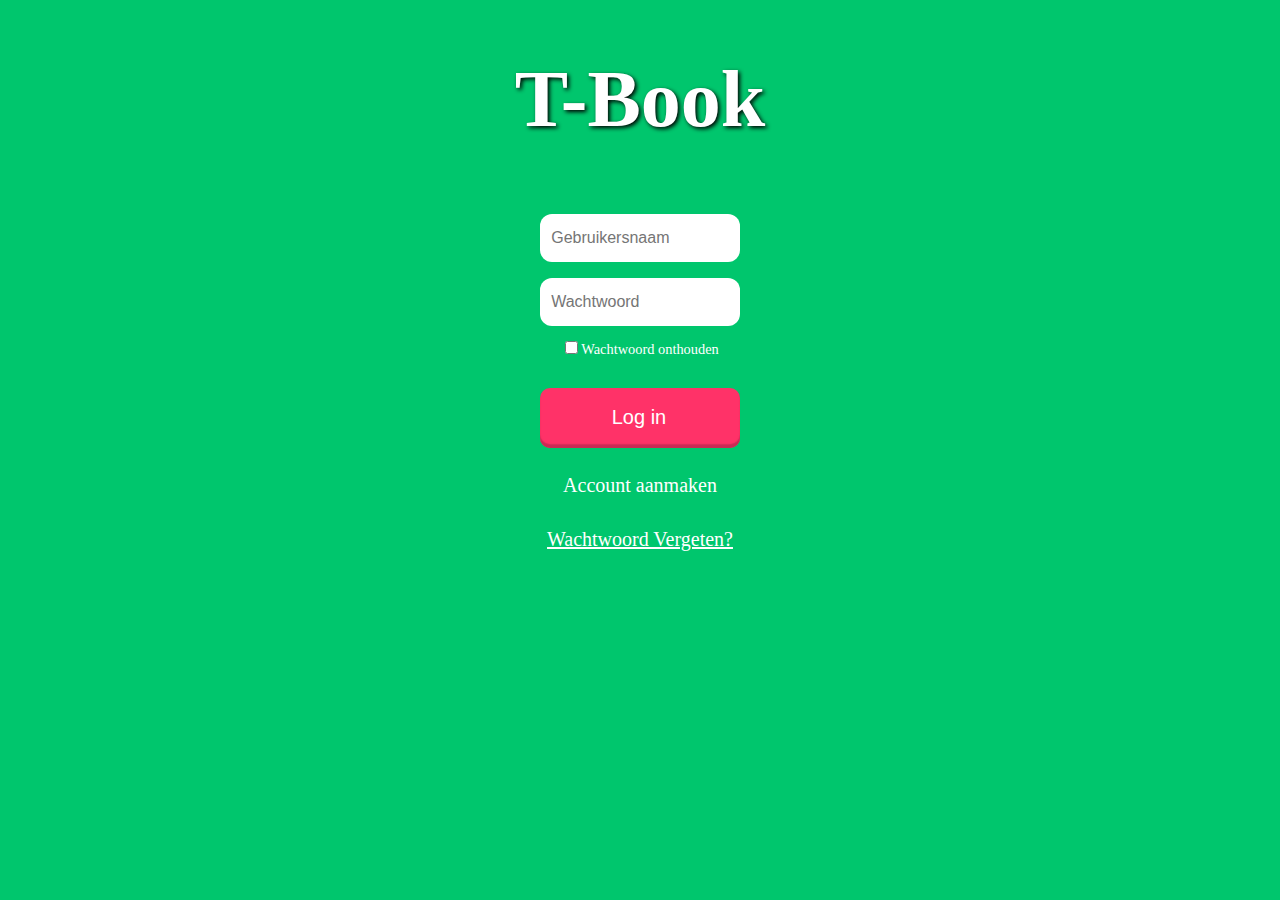
<file: index.html>
<!DOCTYPE html>
<html lang="nl">

<head>
    <meta charset="UTF-8">
    <title>Webverhalen</title>
    <link rel="stylesheet" href="/style/aanmeld.css">
    <meta name="viewport" content="width=device-width, initial-scale=1">
    <!-- Ik heb de sidemenu van weggeefcode gebruikt.-->
</head>

<body>
    <h1 class="login">T-Book</h1>
    <form action="Overzichtpagina.html">
        <input class="gebruikersnaam" type="text" placeholder="Gebruikersnaam" required>
        <input class="wachtwoord" type="password" placeholder="Wachtwoord" required>
        <label class="onthouden">
            <input class="onthoudenButton" type="checkbox"> Wachtwoord onthouden
        </label>
        <input class="aanmaken" type="submit" value="Log in">
    </form>
    <span>
        <p><a href="Aanmeldpagina.html">Account aanmaken</a></p>
        <p><a href="#">Wachtwoord Vergeten?</a></p>
    </span>
</body>

</html>
</file>
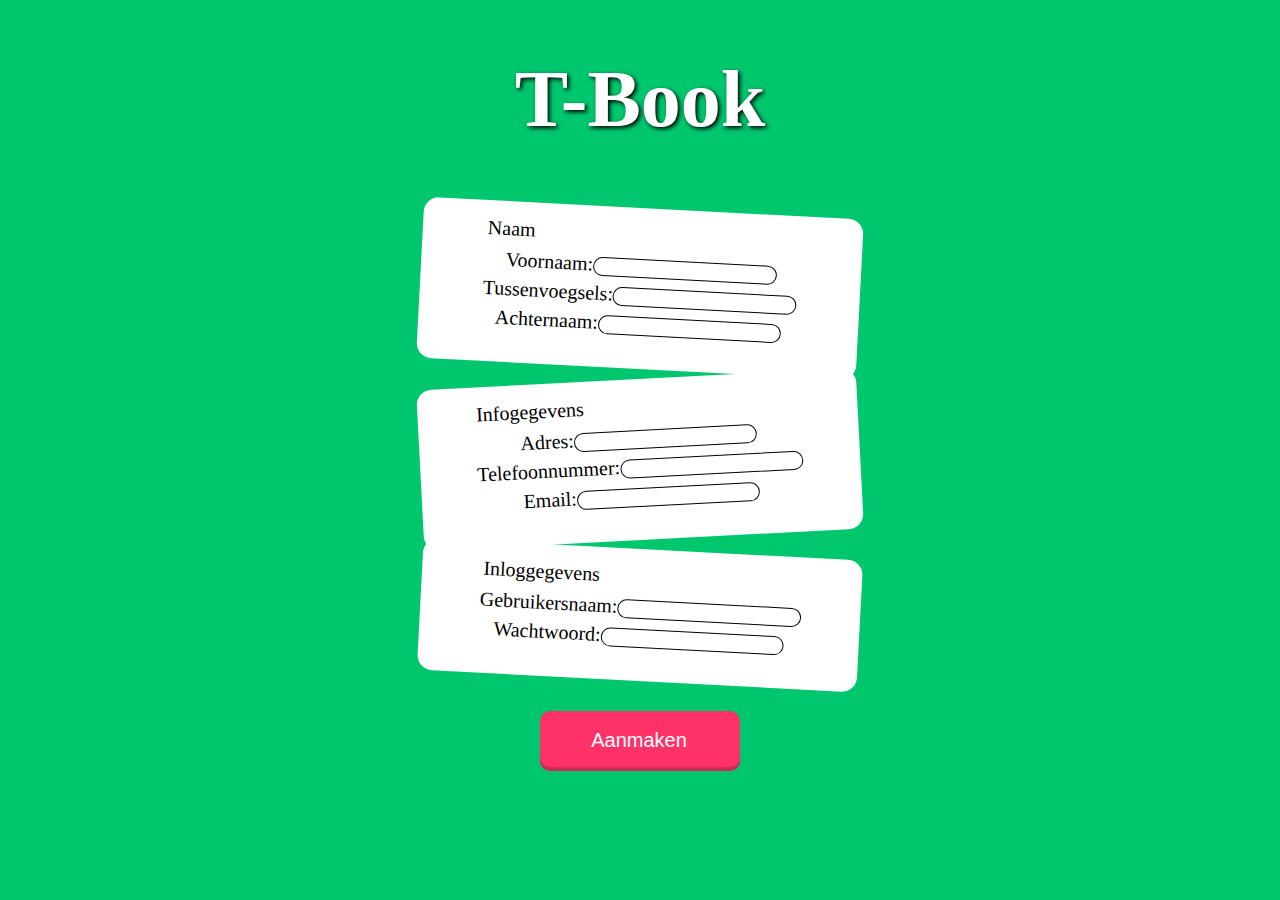
<file: Aanmeldpagina.html>
<!DOCTYPE html>
<html lang="nl">

<head>
    <meta charset="UTF-8">
    <title>Webverhalen</title>
    <link rel="stylesheet" href="/style/aanmeld.css">
    <link media="(min-width: 500px)" rel="stylesheet" href="/style/aanmeld.css">
    <meta name="viewport" content="width=device-width, initial-scale=1">
    <!-- Ik heb de sidemenu van weggeefcode gebruikt.-->
</head>

<body>
    <h1>T-Book</h1>
    <form action="index.html">
        <section>
            <fieldset>
                <legend>Naam</legend>
                <label>Voornaam:
                    <input type="text" required>
                </label>
                <label>Tussenvoegsels:
                    <input type="text" required>
                </label>
                <label> Achternaam:
                    <input type="text" required>
                </label>
            </fieldset>
        </section>
        <section>
            <fieldset>
                <legend>
                    Infogegevens
                </legend>
                <label>Adres:
                    <input type="text" required>
                </label>
                <label>Telefoonnummer:
                    <input type="number" required>
                </label>
                <label>Email:
                    <input type="email" required>
                </label>
            </fieldset>
        </section>
        <section>
            <fieldset>
                <legend>Inloggegevens</legend>
                <label>Gebruikersnaam:
                    <input type="text" required>
                </label>
                <label>Wachtwoord:
                    <input type="password" required>
                </label>
            </fieldset>
        </section>
        <input class="aanmaken" type="submit" value="Aanmaken">
    </form>
</body>

</html>
</file>
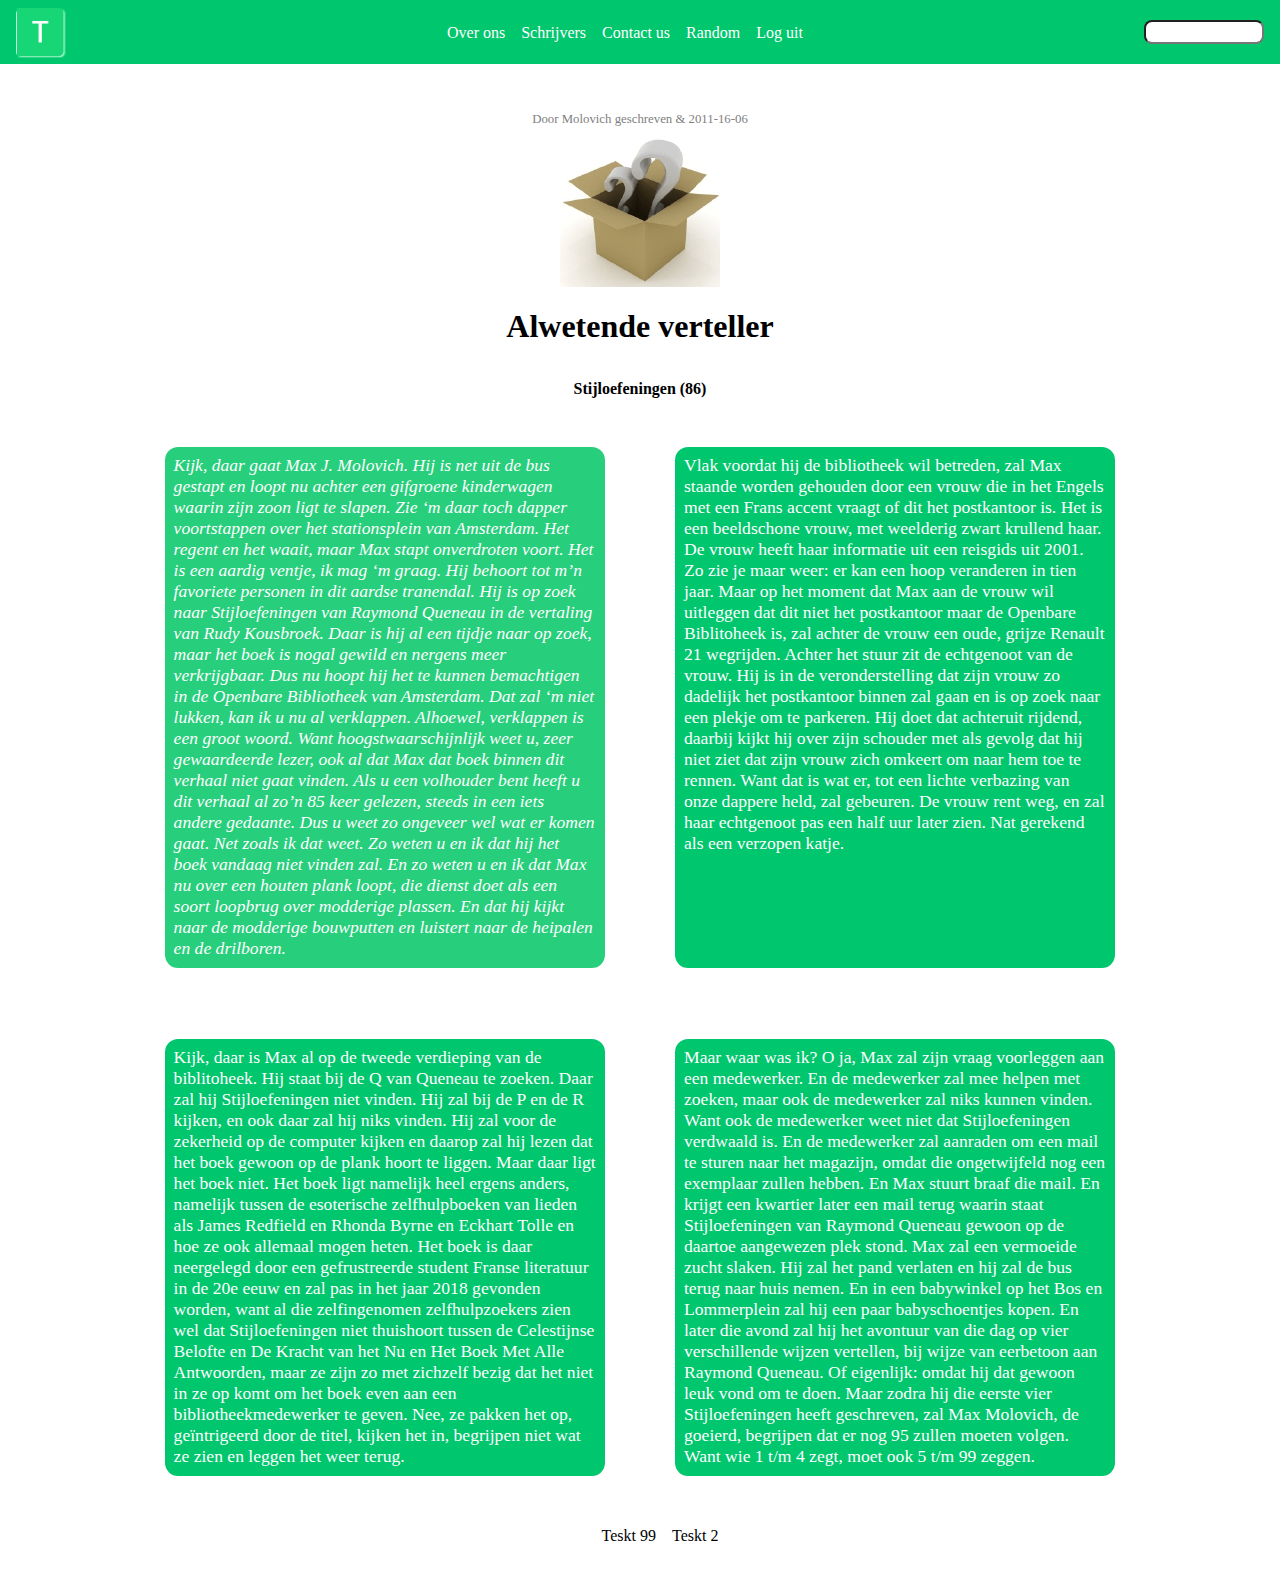
<file: Detail.html>
<!DOCTYPE html>
<html lang="nl">

<head>
    <meta charset="UTF-8">
    <meta name="viewport" content="width=device-width, initial-scale=1">
    <title>Webverhalen</title>
    <link rel="stylesheet" href="/style/styles.css">
    <!-- Ik heb de sidemenu van weggeefcode gebruikt.-->
</head>

<body>
    <nav class="menu">
        <ul>
            <li><a href="Overzichtpagina.html">Over ons</a></li>
            <li><a href="Overzichtpagina.html">Schrijvers</a></li>
            <li><a href="Overzichtpagina.html">Contact us</a></li>
            <li><a href="Overzichtpagina.html">Random</a></li>
            <li><a href="index.html">Log uit</a></li>
        </ul>
    </nav>
    <input type="checkbox" id="pancake-trigger" class="burger" />
    <label for="pancake-trigger"></label>

    <section class="body">
        <header>
            <a class="item2" href="Overzichtpagina.html"><img src="/images/logo.png" alt="logo"></a>
            <nav class="menuGroot">
                <ul>
                    <li><a href="Overzichtpagina.html">Over ons</a></li>
                    <li><a href="Overzichtpagina.html">Schrijvers</a></li>
                    <li><a href="Overzichtpagina.html">Contact us</a></li>
                    <li><a href="Overzichtpagina.html">Random</a></li>
                    <li><a href="index.html">Log uit</a></li>
                </ul>
            </nav>
            <form>
                <input type="text">
            </form>
        </header>
        <main>
            <img src="/images/Naamloos-1.png" alt="Afbeelding tekst 1">
            <h1 class="detailH1">Alwetende verteller</h1>
            <h2>Stijloefeningen (86)</h2>
            <footer class="detailFooter">Door Molovich geschreven &
                <time>2011-16-06</time>
            </footer>
            <section>
                <p class="detailIntro">Kijk, daar gaat Max J. Molovich. Hij is net uit de bus gestapt en loopt nu achter een gifgroene kinderwagen waarin zijn zoon ligt te slapen. Zie ‘m daar toch dapper voortstappen over het stationsplein van Amsterdam. Het regent en het waait, maar Max stapt onverdroten voort. Het is een aardig ventje, ik mag ‘m graag. Hij behoort tot m’n favoriete personen in dit aardse tranendal. Hij is op zoek naar Stijloefeningen van Raymond Queneau in de vertaling van Rudy Kousbroek. Daar is hij al een tijdje naar op zoek, maar het boek is nogal gewild en nergens meer verkrijgbaar. Dus nu hoopt hij het te kunnen bemachtigen in de Openbare Bibliotheek van Amsterdam. Dat zal ‘m niet lukken, kan ik u nu al verklappen. Alhoewel, verklappen is een groot woord. Want hoogstwaarschijnlijk weet u, zeer gewaardeerde lezer, ook al dat Max dat boek binnen dit verhaal niet gaat vinden. Als u een volhouder bent heeft u dit verhaal al zo’n 85 keer gelezen, steeds in een iets andere gedaante. Dus u weet zo ongeveer wel wat er komen gaat. Net zoals ik dat weet. Zo weten u en ik dat hij het boek vandaag niet vinden zal. En zo weten u en ik dat Max nu over een houten plank loopt, die dienst doet als een soort loopbrug over modderige plassen. En dat hij kijkt naar de modderige bouwputten en luistert naar de heipalen en de drilboren.</p>
                <p class="detail">Vlak voordat hij de bibliotheek wil betreden, zal Max staande worden gehouden door een vrouw die in het Engels met een Frans accent vraagt of dit het postkantoor is. Het is een beeldschone vrouw, met weelderig zwart krullend haar. De vrouw heeft haar informatie uit een reisgids uit 2001. Zo zie je maar weer: er kan een hoop veranderen in tien jaar. Maar op het moment dat Max aan de vrouw wil uitleggen dat dit niet het postkantoor maar de Openbare Biblitoheek is, zal achter de vrouw een oude, grijze Renault 21 wegrijden. Achter het stuur zit de echtgenoot van de vrouw. Hij is in de veronderstelling dat zijn vrouw zo dadelijk het postkantoor binnen zal gaan en is op zoek naar een plekje om te parkeren. Hij doet dat achteruit rijdend, daarbij kijkt hij over zijn schouder met als gevolg dat hij niet ziet dat zijn vrouw zich omkeert om naar hem toe te rennen. Want dat is wat er, tot een lichte verbazing van onze dappere held, zal gebeuren. De vrouw rent weg, en zal haar echtgenoot pas een half uur later zien. Nat gerekend als een verzopen katje.</p>
                <p class="detail">Kijk, daar is Max al op de tweede verdieping van de biblitoheek. Hij staat bij de Q van Queneau te zoeken. Daar zal hij Stijloefeningen niet vinden. Hij zal bij de P en de R kijken, en ook daar zal hij niks vinden. Hij zal voor de zekerheid op de computer kijken en daarop zal hij lezen dat het boek gewoon op de plank hoort te liggen. Maar daar ligt het boek niet. Het boek ligt namelijk heel ergens anders, namelijk tussen de esoterische zelfhulpboeken van lieden als James Redfield en Rhonda Byrne en Eckhart Tolle en hoe ze ook allemaal mogen heten. Het boek is daar neergelegd door een gefrustreerde student Franse literatuur in de 20e eeuw en zal pas in het jaar 2018 gevonden worden, want al die zelfingenomen zelfhulpzoekers zien wel dat Stijloefeningen niet thuishoort tussen de Celestijnse Belofte en De Kracht van het Nu en Het Boek Met Alle Antwoorden, maar ze zijn zo met zichzelf bezig dat het niet in ze op komt om het boek even aan een bibliotheekmedewerker te geven. Nee, ze pakken het op, geïntrigeerd door de titel, kijken het in, begrijpen niet wat ze zien en leggen het weer terug.</p>
                <p class="detail">Maar waar was ik? O ja, Max zal zijn vraag voorleggen aan een medewerker. En de medewerker zal mee helpen met zoeken, maar ook de medewerker zal niks kunnen vinden. Want ook de medewerker weet niet dat Stijloefeningen verdwaald is. En de medewerker zal aanraden om een mail te sturen naar het magazijn, omdat die ongetwijfeld nog een exemplaar zullen hebben. En Max stuurt braaf die mail. En krijgt een kwartier later een mail terug waarin staat Stijloefeningen van Raymond Queneau gewoon op de daartoe aangewezen plek stond. Max zal een vermoeide zucht slaken. Hij zal het pand verlaten en hij zal de bus terug naar huis nemen. En in een babywinkel op het Bos en Lommerplein zal hij een paar babyschoentjes kopen. En later die avond zal hij het avontuur van die dag op vier verschillende wijzen vertellen, bij wijze van eerbetoon aan Raymond Queneau. Of eigenlijk: omdat hij dat gewoon leuk vond om te doen. Maar zodra hij die eerste vier Stijloefeningen heeft geschreven, zal Max Molovich, de goeierd, begrijpen dat er nog 95 zullen moeten volgen. Want wie 1 t/m 4 zegt, moet ook 5 t/m 99 zeggen.</p>
            </section>
        </main>
        <footer>
            <ul>

                <li><a href="Overzichtpagina.html">Teskt 99</a></li>


                <li><a href="Overzichtpagina.html">Teskt 2</a></li>

            </ul>
        </footer>
    </section>
</body>

</html>
</file>
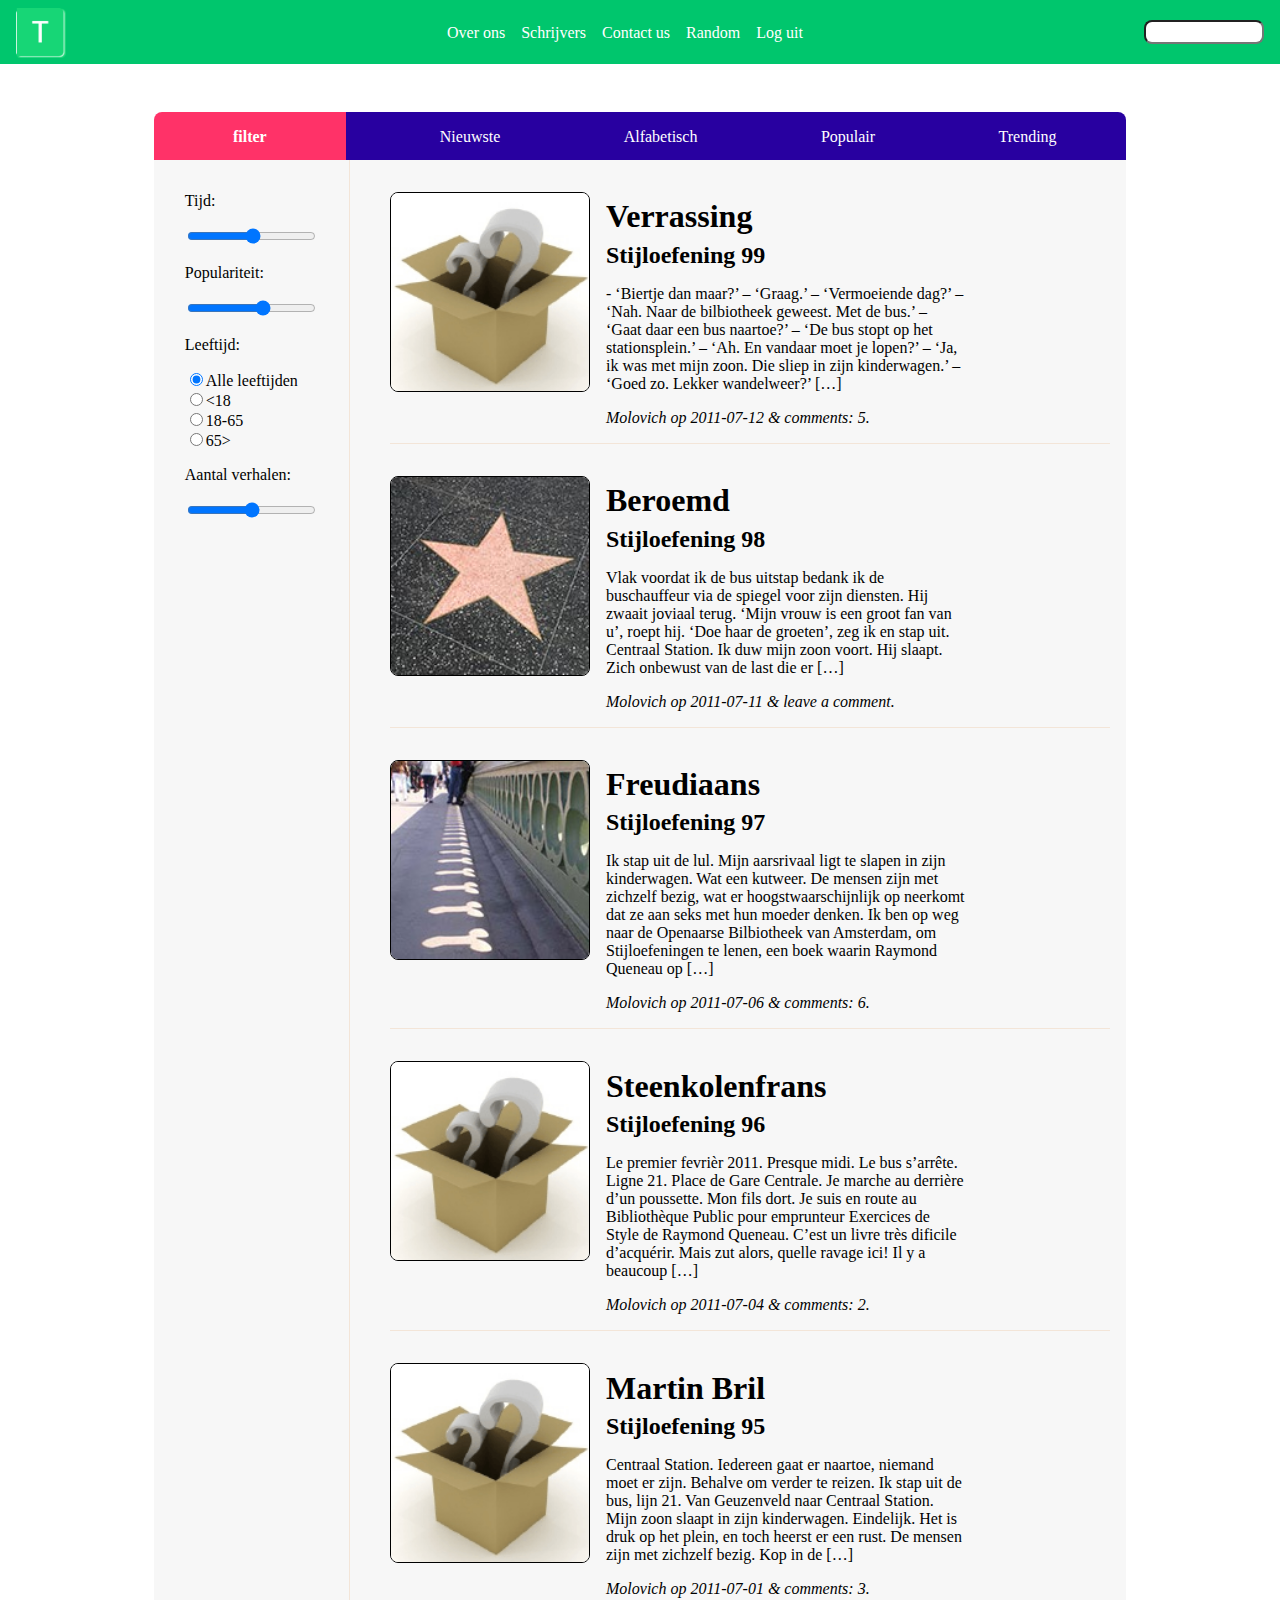
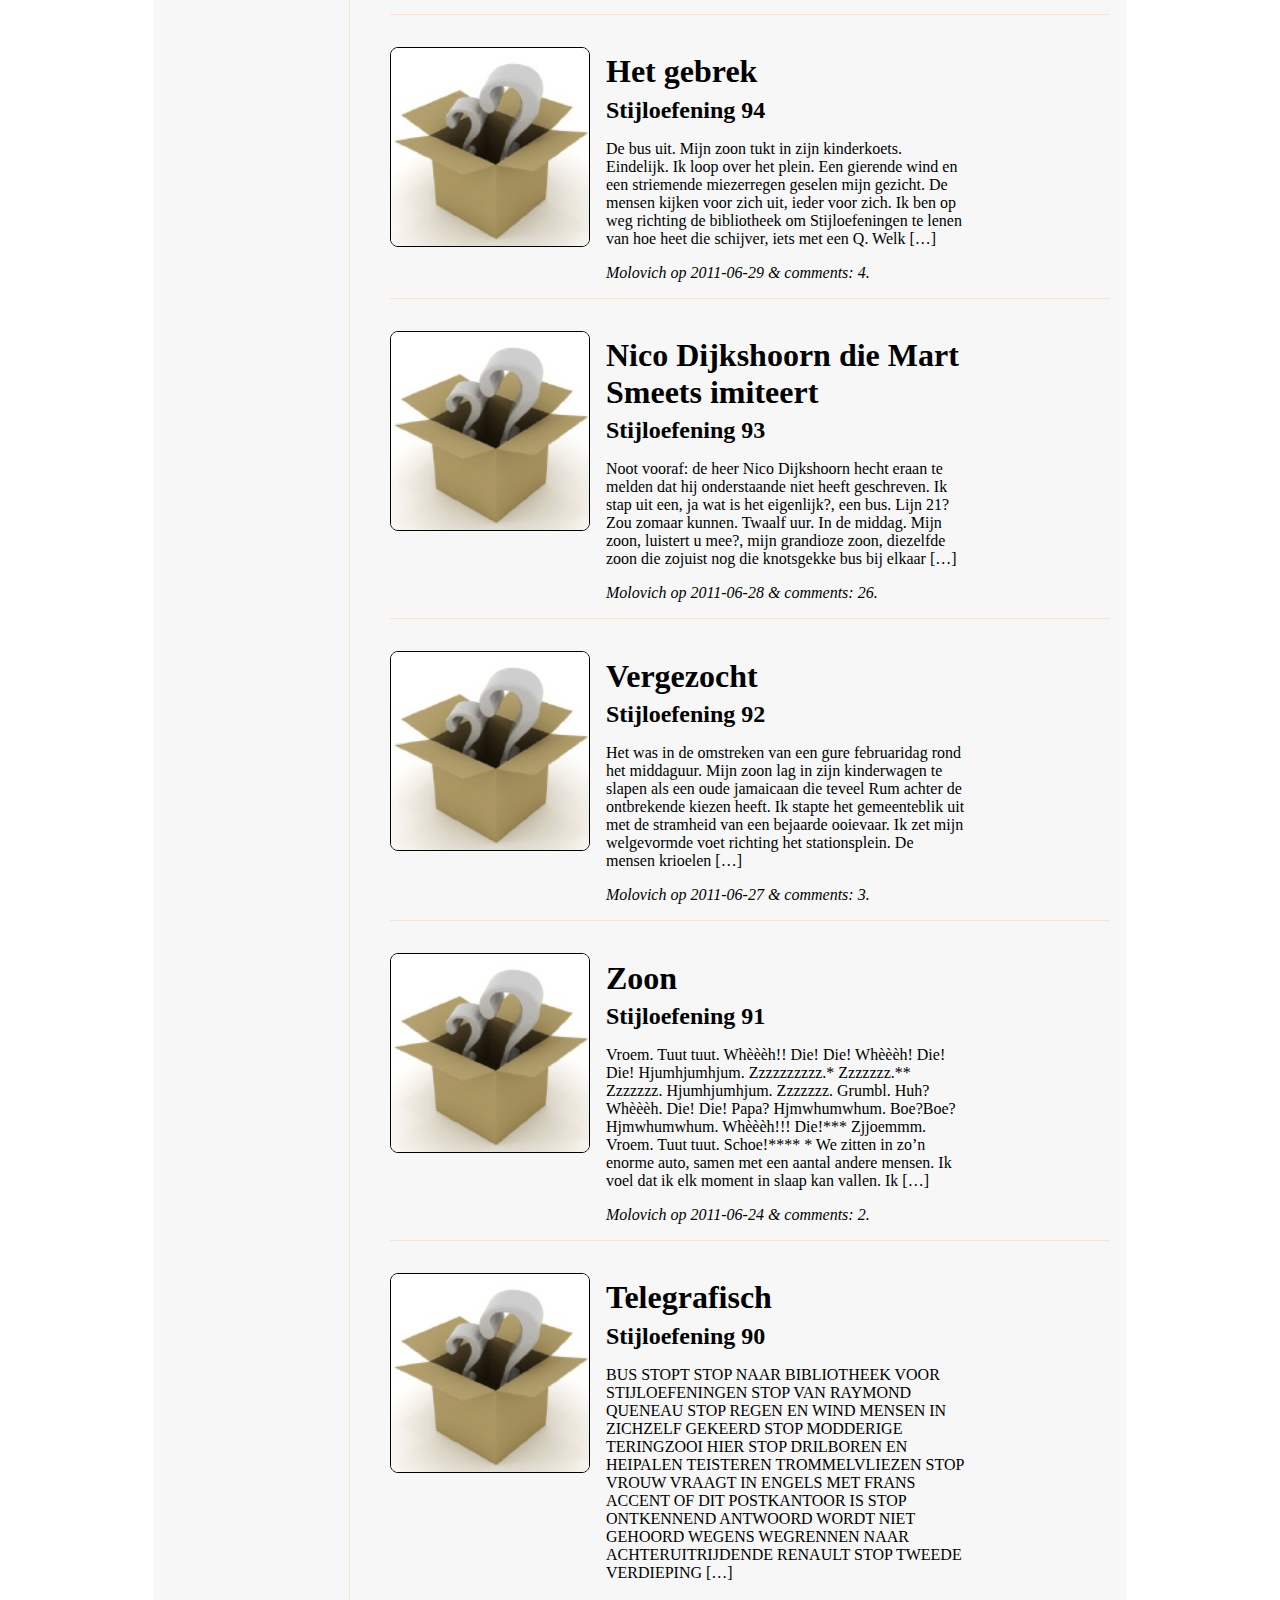
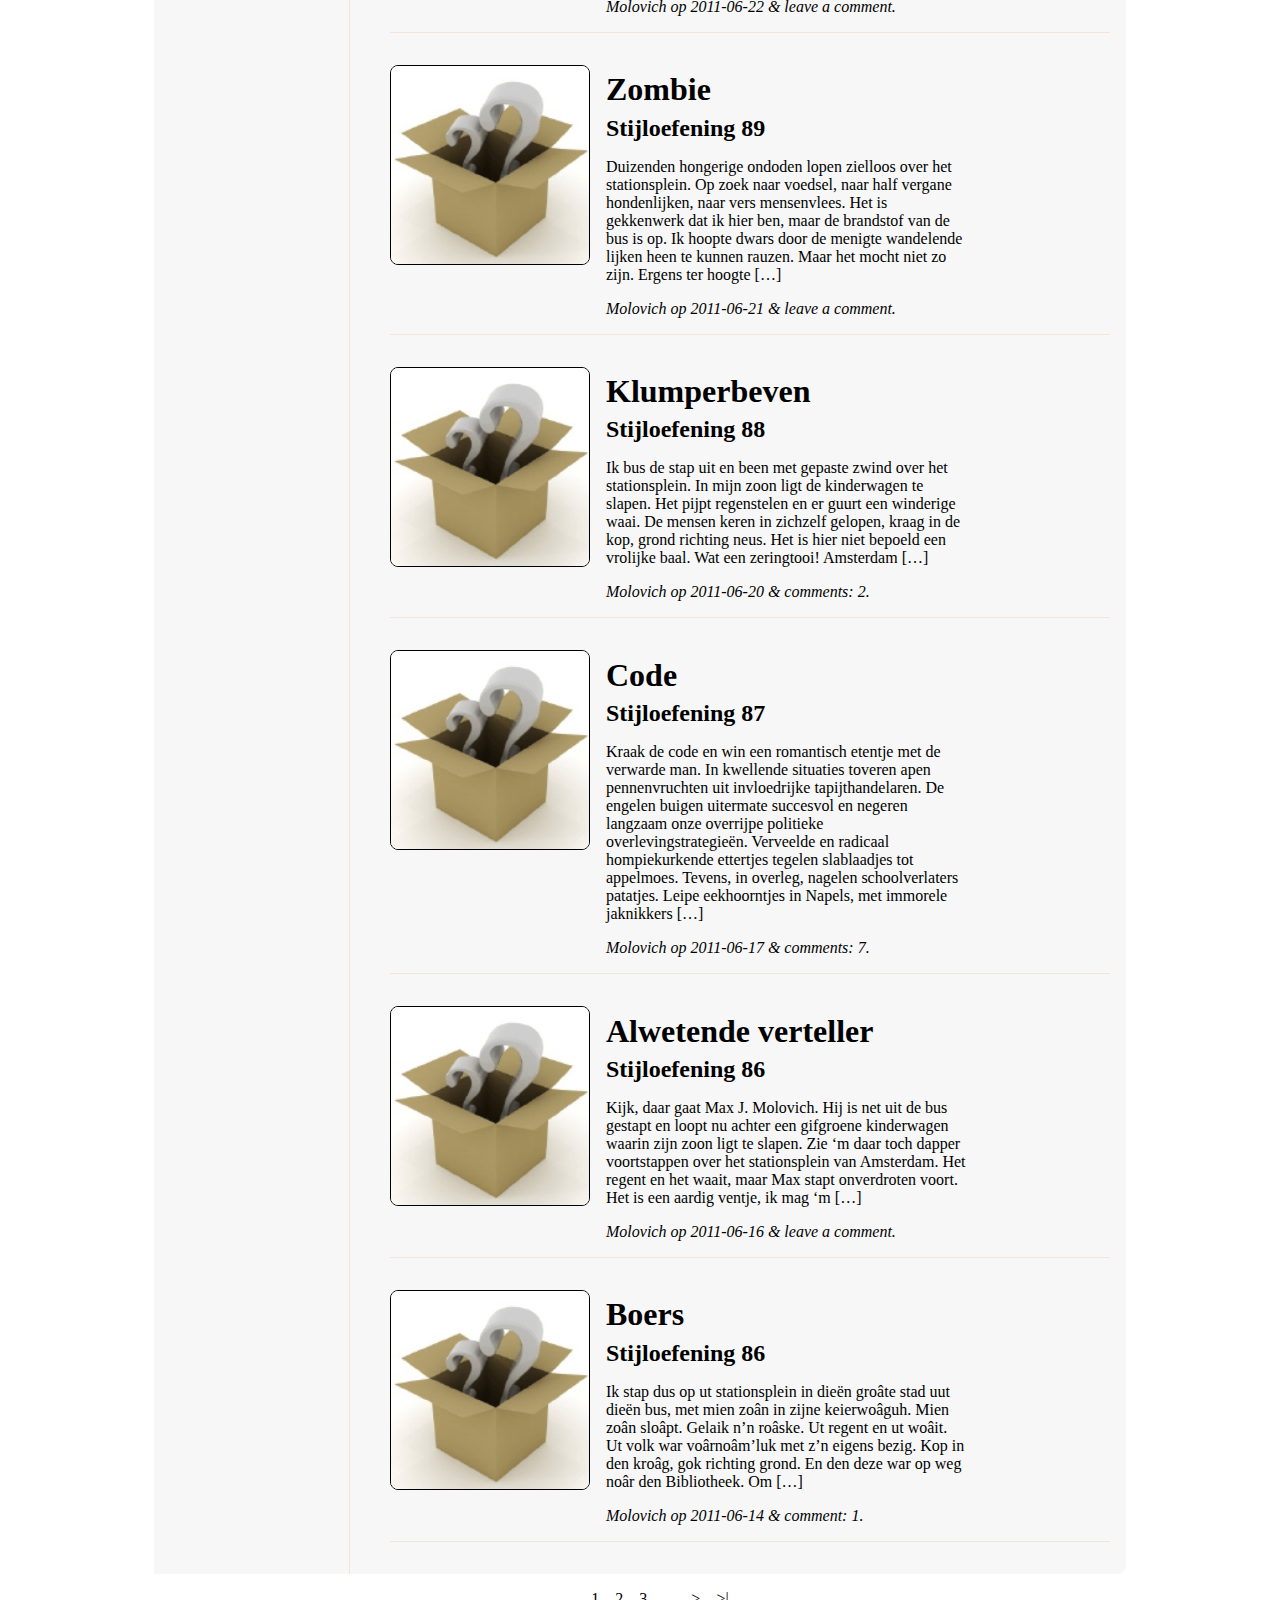
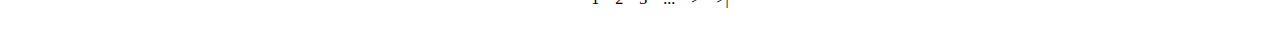
<file: Overzichtpagina.html>
<!DOCTYPE html>
<html lang="nl">

<head>
    <meta charset="UTF-8">
    <meta name="viewport" content="width=device-width, initial-scale=1">
    <title>Webverhalen</title>

    <link rel="stylesheet" href="/style/styles.css">
    <!-- Ik heb de sidemenu van weggeefcode gebruikt.-->
</head>

<body>
    <nav class="menu">
        <ul>
            <li><a href="Overzichtpagina.html">Over ons</a></li>
            <li><a href="Overzichtpagina.html">Schrijvers</a></li>
            <li><a href="Overzichtpagina.html">Contact us</a></li>
            <li><a href="Overzichtpagina.html">Random</a></li>
            <li><a href="index.html">Log uit</a></li>
        </ul>
    </nav>
    <input type="checkbox" id="pancake-trigger" class="burger" />
    <label for="pancake-trigger"></label>

    <section class="body">
        <header>
            <a class="item2" href="Overzichtpagina.html"><img src="/images/logo.png" alt="logo"></a>
            <nav class="menuGroot">
                <ul>
                    <li><a href="Overzichtpagina.html">Over ons</a></li>
                    <li><a href="Overzichtpagina.html">Schrijvers</a></li>
                    <li><a href="Overzichtpagina.html">Contact us</a></li>
                    <li><a href="Overzichtpagina.html">Random</a></li>
                    <li><a href="index.html">Log uit</a></li>
                </ul>
            </nav>
            <form>
                <input type="search">
            </form>
        </header>
        <section class="container">
            <section class="flexFilterSorteer">
                <aside>
                    <h2 class="filter">filter</h2>
                </aside>
                <div>
                    <h2>Sorteren</h2></div>
                <nav class="sorteren">
                    <ul>
                        <li>
                            Nieuwste
                        </li>
                        <li>
                            Alfabetisch
                        </li>
                        <li>
                            Populair
                        </li>
                        <li>
                            Trending
                        </li>
                    </ul>
                </nav>
            </section>
            <section class="sectionVerhalen">
                <div>
                    <form>
                        <label>
                            <p>Tijd:</p>
                            <input type="range" name="Time" min="0" max="45">
                        </label>
                        <label>
                            <p>Populariteit:</p>
                            <input type="range" name="Populair" min="0" max="5">
                        </label>
                        <label class="leeftijd">
                            <p>Leeftijd:</p>

                            <label>
                                <input type="radio" name="Leeftijd" value="Alle leeftijden" checked>Alle leeftijden</label>
                            <label>
                                <input type="radio" name="Leeftijd" value="<18">&lt;18</label>
                            <label>
                                <input type="radio" name="Leeftijd" value="18-65">18-65</label>
                            <label>
                                <input type="radio" name="Leeftijd" value="65>">65></label>
                        </label>

                        <label>
                            <p>Aantal verhalen:</p>
                            <input type="range" name="Verhalen" min="1" max="100">
                        </label>
                    </form>
                </div>
                <ul>
                    <li>
                        <a href="Detail.html"><img src="/images/Naamloos-1.png" alt="Afbeelding voor teskt 1"></a>
                        <section>
                            <a href="Detail.html"><h1>Verrassing</h1>
                            <h2>Stijloefening 99</h2>
                            <p>- ‘Biertje dan maar?’ – ‘Graag.’ – ‘Vermoeiende dag?’ – ‘Nah. Naar de bilbiotheek geweest. Met de bus.’ – ‘Gaat daar een bus naartoe?’ – ‘De bus stopt op het stationsplein.’ – ‘Ah. En vandaar moet je lopen?’ – ‘Ja, ik was met mijn zoon. Die sliep in zijn kinderwagen.’ – ‘Goed zo. Lekker wandelweer?’ […]</p>
                            <footer>Molovich op
                                <time>2011-07-12</time> & comments: 5.
                            </footer></a>
                        </section>
                    </li>


                    <li>
                        <a href="Detail.html"><img src="/images/iStock_000015704017Small1.jpg" alt="Afbeelding voor teskt 2">
                            <section>
                                <a href="Detail.html"><h1>Beroemd</h1>
                                <h2>Stijloefening 98</h2>
                                <p>Vlak voordat ik de bus uitstap bedank ik de buschauffeur via de spiegel voor zijn diensten. Hij zwaait joviaal terug. ‘Mijn vrouw is een groot fan van u’, roept hij. ‘Doe haar de groeten’, zeg ik en stap uit. Centraal Station. Ik duw mijn zoon voort. Hij slaapt. Zich onbewust van de last die er […]</p>
                                <footer>Molovich op
                                    <time>2011-07-11</time> & leave a comment.
                                    </footer></a>
                            </section>
                        </a>
                    </li>


                    <li>
                        <a href="Detail.html"><img src="/images/image001%5B1%5D.jpg" alt="Afbeelding voor teskt 3"></a>
                        <section>
                            <a href="Detail.html"><h1>Freudiaans</h1>
                            <h2>Stijloefening 97</h2>
                            <p>Ik stap uit de lul. Mijn aarsrivaal ligt te slapen in zijn kinderwagen. Wat een kutweer. De mensen zijn met zichzelf bezig, wat er hoogstwaarschijnlijk op neerkomt dat ze aan seks met hun moeder denken. Ik ben op weg naar de Openaarse Bilbiotheek van Amsterdam, om Stijloefeningen te lenen, een boek waarin Raymond Queneau op […]</p>
                            <footer>Molovich op
                                <time>2011-07-06</time> & comments: 6.
                            </footer></a>
                        </section>
                    </li>


                    <li>
                        <a href="Detail.html"><img src="/images/Naamloos-1.png" alt="Afbeelding voor teskt 4"></a>
                        <section>
                            <a href="Detail.html"><h1>Steenkolenfrans</h1>
                            <h2>Stijloefening 96</h2>
                            <p>Le premier fevrièr 2011. Presque midi. Le bus s’arrête. Ligne 21. Place de Gare Centrale. Je marche au derrière d’un poussette. Mon fils dort. Je suis en route au Bibliothèque Public pour emprunteur Exercices de Style de Raymond Queneau. C’est un livre très dificile d’acquérir. Mais zut alors, quelle ravage ici! Il y a beaucoup […]
                            </p>
                            <footer>Molovich op
                                <time>2011-07-04</time> & comments: 2.
                            </footer></a>
                        </section>
                    </li>


                    <li>
                        <a href="Detail.html"><img src="/images/Naamloos-1.png" alt="Afbeelding voor teskt 5"></a>
                        <section>
                            <a href="Detail.html"><h1>Martin Bril</h1>
                            <h2>Stijloefening 95</h2>
                            <p>Centraal Station. Iedereen gaat er naartoe, niemand moet er zijn. Behalve om verder te reizen. Ik stap uit de bus, lijn 21. Van Geuzenveld naar Centraal Station. Mijn zoon slaapt in zijn kinderwagen. Eindelijk. Het is druk op het plein, en toch heerst er een rust. De mensen zijn met zichzelf bezig. Kop in de […]</p>
                            <footer>Molovich op
                                <time>2011-07-01</time> & comments: 3.
                            </footer></a>
                        </section>
                    </li>


                    <li>
                        <a href="Detail.html"><img src="/images/Naamloos-1.png" alt="Afbeelding voor teskt 6"></a>
                        <section>
                            <a href="Detail.html"><h1>Het gebrek</h1>
                            <h2>Stijloefening 94</h2>
                            <p>De bus uit. Mijn zoon tukt in zijn kinderkoets. Eindelijk. Ik loop over het plein. Een gierende wind en een striemende miezerregen geselen mijn gezicht. De mensen kijken voor zich uit, ieder voor zich. Ik ben op weg richting de bibliotheek om Stijloefeningen te lenen van hoe heet die schijver, iets met een Q. Welk […]</p>
                            <footer>Molovich op
                                <time>2011-06-29</time> & comments: 4.
                            </footer></a>
                        </section>
                    </li>


                    <li>
                        <a href="Detail.html"><img src="/images/Naamloos-1.png" alt="Afbeelding voor teskt 7"></a>
                        <section>
                            <a href="Detail.html"><h1>Nico Dijkshoorn die Mart Smeets imiteert</h1>
                            <h2 class="langeTitel">Stijloefening 93</h2>
                            <p>Noot vooraf: de heer Nico Dijkshoorn hecht eraan te melden dat hij onderstaande niet heeft geschreven. Ik stap uit een, ja wat is het eigenlijk?, een bus. Lijn 21? Zou zomaar kunnen. Twaalf uur. In de middag. Mijn zoon, luistert u mee?, mijn grandioze zoon, diezelfde zoon die zojuist nog die knotsgekke bus bij elkaar […]</p>
                            <footer>Molovich op
                                <time>2011-06-28</time> & comments: 26.
                            </footer></a>
                        </section>
                    </li>


                    <li>
                        <a href="Detail.html"><img src="/images/Naamloos-1.png" alt="Afbeelding voor teskt 8"></a>
                        <section>
                            <a href="Detail.html"><h1>Vergezocht</h1>
                            <h2>Stijloefening 92</h2>
                            <p>Het was in de omstreken van een gure februaridag rond het middaguur. Mijn zoon lag in zijn kinderwagen te slapen als een oude jamaicaan die teveel Rum achter de ontbrekende kiezen heeft. Ik stapte het gemeenteblik uit met de stramheid van een bejaarde ooievaar. Ik zet mijn welgevormde voet richting het stationsplein. De mensen krioelen […]</p>
                            <footer>Molovich op
                                <time>2011-06-27</time> & comments: 3.
                            </footer></a>
                        </section>
                    </li>


                    <li>
                        <a href="Detail.html"><img src="/images/Naamloos-1.png" alt="Afbeelding voor teskt 9"></a>
                        <section>
                            <a href="Detail.html"><h1>Zoon</h1>
                            <h2>Stijloefening 91</h2>
                            <p>Vroem. Tuut tuut. Whèèèh!! Die! Die! Whèèèh! Die! Die! Hjumhjumhjum. Zzzzzzzzzz.* Zzzzzzz.** Zzzzzzz. Hjumhjumhjum. Zzzzzzz. Grumbl. Huh? Whèèèh. Die! Die! Papa? Hjmwhumwhum. Boe?Boe? Hjmwhumwhum. Whèèèh!!! Die!*** Zjjoemmm. Vroem. Tuut tuut. Schoe!**** * We zitten in zo’n enorme auto, samen met een aantal andere mensen. Ik voel dat ik elk moment in slaap kan vallen. Ik […]</p>
                            <footer>Molovich op
                                <time>2011-06-24</time> & comments: 2.
                            </footer></a>
                        </section>
                    </li>


                    <li>
                        <a href="Detail.html"><img src="/images/Naamloos-1.png" alt="Afbeelding voor teskt 10"></a>
                        <section>
                            <a href="Detail.html"><h1>Telegrafisch</h1>
                            <h2>Stijloefening 90</h2>
                            <p>BUS STOPT STOP NAAR BIBLIOTHEEK VOOR STIJLOEFENINGEN STOP VAN RAYMOND QUENEAU STOP REGEN EN WIND MENSEN IN ZICHZELF GEKEERD STOP MODDERIGE TERINGZOOI HIER STOP DRILBOREN EN HEIPALEN TEISTEREN TROMMELVLIEZEN STOP VROUW VRAAGT IN ENGELS MET FRANS ACCENT OF DIT POSTKANTOOR IS STOP ONTKENNEND ANTWOORD WORDT NIET GEHOORD WEGENS WEGRENNEN NAAR ACHTERUITRIJDENDE RENAULT STOP TWEEDE VERDIEPING […]</p>
                            <footer>Molovich op
                                <time>2011-06-22</time> & leave a comment.
                            </footer></a>
                        </section>
                    </li>


                    <li>
                        <a href="Detail.html"><img src="/images/Naamloos-1.png" alt="Afbeelding voor teskt 11"></a>
                        <section>
                            <a href="Detail.html"><h1>Zombie</h1>
                            <h2>Stijloefening 89</h2>
                            <p>Duizenden hongerige ondoden lopen zielloos over het stationsplein. Op zoek naar voedsel, naar half vergane hondenlijken, naar vers mensenvlees. Het is gekkenwerk dat ik hier ben, maar de brandstof van de bus is op. Ik hoopte dwars door de menigte wandelende lijken heen te kunnen rauzen. Maar het mocht niet zo zijn. Ergens ter hoogte […]</p>
                            <footer>Molovich op
                                <time>2011-06-21</time> & leave a comment.
                            </footer></a>
                        </section>
                    </li>


                    <li>
                        <a href="Detail.html"><img src="/images/Naamloos-1.png" alt="Afbeelding voor teskt 12"></a>
                        <section>
                            <a href="Detail.html">
                                <h1>Klumperbeven</h1>
                                <h2>Stijloefening 88</h2>
                                <p>Ik bus de stap uit en been met gepaste zwind over het stationsplein. In mijn zoon ligt de kinderwagen te slapen. Het pijpt regenstelen en er guurt een winderige waai. De mensen keren in zichzelf gelopen, kraag in de kop, grond richting neus. Het is hier niet bepoeld een vrolijke baal. Wat een zeringtooi! Amsterdam […]</p>
                                <footer>Molovich op
                                    <time>2011-06-20</time> & comments: 2.
                                </footer>
                            </a>
                        </section>
                    </li>


                    <li>
                        <a href="Detail.html"><img src="/images/Naamloos-1.png" alt="Afbeelding voor teskt 13"></a>
                        <section>
                            <a href="Detail.html">
                                <h1>Code</h1>
                                <h2>Stijloefening 87</h2>
                                <p>Kraak de code en win een romantisch etentje met de verwarde man. In kwellende situaties toveren apen pennenvruchten uit invloedrijke tapijthandelaren. De engelen buigen uitermate succesvol en negeren langzaam onze overrijpe politieke overlevingstrategieën. Verveelde en radicaal hompiekurkende ettertjes tegelen slablaadjes tot appelmoes. Tevens, in overleg, nagelen schoolverlaters patatjes. Leipe eekhoorntjes in Napels, met immorele jaknikkers […]</p>
                                <footer>Molovich op
                                    <time>2011-06-17</time> & comments: 7.
                                </footer>
                            </a>
                        </section>
                    </li>


                    <li>
                        <a href="Detail.html"><img src="/images/Naamloos-1.png" alt="Afbeelding voor teskt 14"></a>
                        <section>
                            <a href="Detail.html">
                                <h1>Alwetende verteller</h1>
                                <h2>Stijloefening 86</h2>
                                <p>Kijk, daar gaat Max J. Molovich. Hij is net uit de bus gestapt en loopt nu achter een gifgroene kinderwagen waarin zijn zoon ligt te slapen. Zie ‘m daar toch dapper voortstappen over het stationsplein van Amsterdam. Het regent en het waait, maar Max stapt onverdroten voort. Het is een aardig ventje, ik mag ‘m […]
                                </p>
                                <footer>Molovich op
                                    <time>2011-06-16</time> & leave a comment.
                                </footer>
                            </a>
                        </section>
                    </li>


                    <li>
                        <a href="Detail.html"><img src="/images/Naamloos-1.png" alt="Afbeelding voor teskt 15"></a>
                        <section>
                            <a href="Detail.html">
                                <h1>Boers</h1>
                                <h2>Stijloefening 86</h2>
                                <p>Ik stap dus op ut stationsplein in dieën groâte stad uut dieën bus, met mien zoân in zijne keierwoâguh. Mien zoân sloâpt. Gelaik n’n roâske. Ut regent en ut woâit. Ut volk war voârnoâm’luk met z’n eigens bezig. Kop in den kroâg, gok richting grond. En den deze war op weg noâr den Bibliotheek. Om […]</p>
                                <footer>Molovich op
                                    <time>2011-06-14</time> & comment: 1.
                                </footer>
                            </a>
                        </section>
                    </li>
                </ul>
            </section>
        </section>
        <footer>
            <ul>
                <li><a href="Overzichtpagina.html">1</a></li>
                <li><a href="Overzichtpagina.html">2</a></li>
                <li><a href="Overzichtpagina.html">3</a></li>
                <li><a href="Overzichtpagina.html">...</a></li>
                <li><a href="Overzichtpagina.html">></a></li>
                <li><a href="Overzichtpagina.html">>|</a></li>
            </ul>
        </footer>
    </section>
</body>

</html>
</file>
<file: style/aanmeld.css>
/*csslint order-alphabetical:false,outline-none:false, universal-selector:false, box-model:false, qualified-headings: false, unique-headings:false, box-sizing:false, fallback-colors:false compatible-vendor-prefixes:false,*/

body {
    background-color: #00c66d;
    font-family: 'nexa light'
}

h1 {
    color: white;
    font-size: 1.8em;
    text-align: center;
    text-shadow: 2px 2px 4px #000000
}

.login {
    font-size: 5em;
}

input {
    border: 1px solid black;
    border-radius: 0.75em;
    padding-left: 0.2em;
    box-sizing: border-box;
}

.gebruikersnaam {
    font-size: 1em;
    width: 12.5em;
    height: 3em;
    padding: 0 0.7em;
    border-radius: 0.75em;
    border: none;
    margin-top: 1em;
}

.wachtwoord {
    font-size: 1em;
    width: 12.5em;
    height: 3em;
    padding: 0 0.7em;
    border-radius: 0.75em;
    border: none;
    margin-top: 1em;
}

.onthouden {
    color: white;
    font-size: 0.9em;
    margin-top: 1em;
}

.onthoudenButton {
    margin-top: -.075em;
}

.aanmaken {
    background-color: #ff3268;
    border: 0;
    border-radius: .5em;
    box-shadow: inset 0 -.1875em .0625em #ca2b55;
    color: white;
    font-size: 1.25em;
    margin-top: 0.5em;
    min-height: 3em;
    min-width: 10em;
}

fieldset {
    align-items: center;
    border: 0;
    /*color: white;*/
    display: flex;
    flex-flow: column;
}

form {
    align-items: center;
    border: 0;
    border-radius: 0.75em;
    display: flex;
    flex-flow: column;
    margin: auto;
}

label {
    display: flex;
    justify-content: space-between;
    margin-top: 0.5em;
}

section {
    display: flex;
    justify-content: center;
    flex-flow: column;
    align-items: center;
    color: black;
    margin-top: 0.5em;
    font-size: 1.25em;
    line-height: 0.7;
}

section a {
    color: black;
    text-decoration: none;
}

section p:last-child {
    text-decoration: underline;
}

span {
    display: flex;
    justify-content: center;
    flex-flow: column;
    align-items: center;
    color: white;
    margin-top: 0.5em;
    font-size: 1.25em;
    line-height: 0.7;
}

span a {
    color: white;
    text-decoration: none;
}

span p:last-child {
    text-decoration: underline;
}

form section:nth-child(2) {
    background-color: white;
    border-radius: 0.75em;
    margin-top: 0.5em;
    padding: 0.2em;
    width: 15em;
    -ms-transform: rotate(-3deg);
    /* IE 9 */
    -webkit-transform: rotate(-3deg);
    /* Safari */
    transform: rotate(-3deg);
    /* Standard syntax */
}

form section {
    background-color: white;
    border-radius: 0.75em;
    margin-top: 0.5em;
    padding: 0.2em;
    width: 15em;
    -ms-transform: rotate(3deg);
    /* IE 9 */
    -webkit-transform: rotate(3deg);
    /* Safari */
    transform: rotate(3deg);
    /* Standard syntax */
}

@media (min-width: 500px) {
    h1 {
        font-size: 5em;
    }
    .aanmaken {
        margin-top: 1.5em;
    }
    form section:nth-child(2) {
        width: 20em;
        padding: 1em;
    }
    form section {
        padding: 1em;
        width: 20em;
    }
}
</file>
<file: style/styles.css>
/*csslint order-alphabetical:false,outline-none:false, universal-selector:false, box-model:false, qualified-headings: false, unique-headings:false, box-sizing:false, fallback-colors:false compatible-vendor-prefixes:false,*/


/*setup */

html,
body {
    margin: 0;
    padding: 0;
}

article,
aside,
details,
figcaption,
figure,
footer,
header,
hgroup,
main,
menu,
nav,
section {
    display: block;
}

html {
    box-sizing: border-box;
}

html *,
html *:before,
html *:after {
    box-sizing: inherit;
}


/*
========================================================
BODY
========================================================
*/

.body {
    background-color: white;
    left: 0;
    padding: 2em;
    position: relative;
    top: 0;
    z-index: 1;
    /* anders animeert chrome niet*/
}

* {
    font-family: 'nexa light';
    font-size: 1em;
}

body {
    min-width: 23.438em;
}


/*
========================================================
HEADER
========================================================
*/

.body header form input {
    margin-top: 1.25em;
    width: 7.5em;
    background-color: white;
    border-radius: 0.5em;
}

header {
    background-color: #00c66d;
    display: flex;
    height: 4em;
    justify-content: space-between;
    left: 0;
    padding: 0 1em;
    position: absolute;
    top: 0;
    width: 100%;
}


/*
========================================================
NAV
========================================================
*/

.body header a img {
    height: 50px;
    margin-top: 0.5em;
    width: 50px;
}

.burger {
    display: none;
}

.menu {
    display: none;
}

.body header nav ul {
    display: flex;
    flex-flow: row;
    list-style-type: none;
}

.body header nav ul li {
    margin: 0.5em;
}

.body header nav ul li a {
    color: white;
    text-decoration: none;
}


/*
========================================================
ASIDE
========================================================
*/

aside {
    background-color: #ff3268;
    border-radius: 0.5em 0 0 0;
    color: white;
    display: flex;
    flex-flow: column;
    margin: 0;
    padding-top: 0.15em;
    text-align: center;
    width: 15em;
}


/*
========================================================
MAIN
========================================================
*/

main {
    align-items: center;
    display: flex;
    flex-direction: column;
    justify-content: flex-start;
    margin-top: 5em;
    width: 100%;
}

main section {
    display: flex;
    flex-wrap: wrap;
    justify-content: center;
}

main section p {
    margin: 2em;
}

.detailH1 {
    font-size: 2em;
    text-align: center;
}

.detail {
    background-color: #00c66d;
    border-radius: 0.75em;
    box-sizing: border-box;
    color: white;
    display: inline-block;
    font-size: 1.1em;
    padding: 0.5em;
    width: 25em;
}

.detailFooter {
    color: grey;
    font-size: 0.8em;
    order: -1;
    text-align: center;
}

.detailIntro {
    background-color: #27CE7B;
    border-radius: 0.75em;
    box-sizing: border-box;
    color: white;
    display: inline-block;
    font-size: 1.1em;
    font-style: italic;
    padding: 0.5em;
    width: 25em;
}


/*
========================================================
SORTEREN
========================================================
*/

.sorteren {
    background-color: #2800a0;
    border-radius: 0 0.5em 0 0;
    margin: 0;
    max-height: 3em;
    width: 100%;
}

.sorteren ul {
    background-color: #2800a0;
    color: white;
    display: flex;
    flex-flow: row;
    flex-wrap: nowrap;
    justify-content: space-around;
    list-style-type: none;
}

.sorteren ul li {
    padding: 0 1em 0 0;
}


/*
========================================================
FITLEREN
========================================================
*/

.flexFilterSorteer {
    display: flex;
    flex-flow: row;
    justify-content: center;
    margin-top: 5em;
    width: 80%;
}

.leeftijd {
    display: flex;
    flex-flow: column;
}

.flexFilterSorteer div {
    display: none;
}


/*
========================================================
SECTIONS
========================================================
*/

.container {
    display: flex;
    justify-content: center;
    align-items: center;
    flex-flow: column;
    width: 100%;
}

.sectionVerhalen {
    background-color: #f7f7f7;
    border-radius: 0 0 0.5em 0.5em;
    display: flex;
    flex-flow: row;
    justify-content: center;
    width: 80%;
}

.sectionVerhalen div {
    align-items: center;
    background-color: #f7f7f7;
    border-right: 1px solid #f3e5d8;
    display: flex;
    flex-flow: column;
    justify-content: flex-start;
    padding: 1em;
    width: 15em;
}

.sectionVerhalen ul {
    background-color: #f7f7f7;
    display: flex;
    flex-flow: column;
    width: 100%;
}

.sectionVerhalen li {
    border-bottom: 0.1em solid #f3e5d8;
    display: flex;
    flex-flow: row;
    margin: 1em 1em 1em 0;
    padding-bottom: 1em;
}

.sectionVerhalen section a {
    color: black;
    text-decoration: none;
}

.sectionVerhalen section a:checked {
    color: black;
    text-decoration: none;
}

.sectionVerhalen li h1 {
    margin-top: .2em;
    margin-bottom: .2em;
    font-family: 'nexa bold';
    font-size: 2em;
}

.sectionVerhalen li h2 {
    margin-top: .2em;
    margin-bottom: .2em;
    font-family: 'nexa bold';
    font-size: 1.5em;
}

.sectionVerhalen li footer {
    font-style: italic;
}

.sectionVerhalen section {
    margin-left: 1em;
    width: 50%;
}

.sectionVerhalen ul li a img {
    border: 1px solid black;
    border-radius: 0.5em;
    height: 10em;
    width: 10em;
    -webkit-transition: width 2s, height 4s;
    transition: width 0.5s, height 0.5s;
}

.sectionVerhalen ul li a img:hover {
    height: 15em;
    width: 15em;
}


/*
========================================================
FOOTER
========================================================
*/

footer ul {
    display: flex;
    flex-flow: row;
    flex-wrap: nowrap;
    justify-content: center;
    list-style-type: none;
}

footer ul li a {
    text-decoration: none;
    color: black;
    margin: 0.5em;
}


/*
========================================================
MEDIA QUERIES
========================================================
*/

@media (max-width: 31.25em) {
    .sectionVerhalen ul li section h1 {
        font-size: 0.6em;
    }
    .sectionVerhalen ul li section h2 {
        font-size: 0.6em;
    }
}

@media (max-width: 38.125em) {
    .flexFilterSorteer {
        width: 100%;
    }
    .sectionVerhalen {
        width: 100%;
    }
    aside {
        width: 50%;
    }
    .detailIntro,
    .detail {
        font-size: 0.9em;
        width: 20em;
    }
}

@media (max-width: 47.5em) {
    .flexFilterSorteer div {
        background-color: #2800a0;
        border-radius: 0 0.5em 0 0;
        color: white;
        display: flex;
        flex-flow: column;
        margin: 0;
        max-height: 3em;
        text-align: center;
        width: 50%;
    }
    .sorteren {
        display: none;
    }
    .sectionVerhalen ul li section h1 {
        margin-left: 2.2em;
        font-size: 1em;
    }
    .sectionVerhalen ul li section h2 {
        margin-left: 2.7em;
        font-size: 0.8em;
        margin-bottom: 3.1em;
    }
    .sectionVerhalen ul li section p {
        font-size: 0.8em;
        margin: 0 0 0 -2em;
    }
    .sectionVerhalen ul li section footer {
        font-size: 0.8em;
        margin: 2em 0 0 -2em;
    }
    .sectionVerhalen ul li section {
        position: relative;
        width: 100%;
    }
    .sectionVerhalen ul li a img {
        height: 4.5em;
        width: 4.5em;
        position: absolute;
        left: -1.5em;
    }
    .sectionVerhalen ul li a {
        display: block;
        height: 4.5em;
        width: 4.5em;
        position: absolute;
    }
    .menu {
        display: flex;
    }
    .menu ul {
        background-color: #00c66d;
        bottom: 0;
        left: 0;
        list-style: none;
        margin: 0;
        position: fixed;
        right: 0;
        top: 0;
        width: 13em;
        z-index: 0;
    }
    .menu li {
        border-bottom: 1px solid white;
        clear: left;
        float: left;
        text-align: left;
        width: 9em;
    }
    .menu a {
        color: white;
        display: block;
        padding: 1em;
        text-decoration: none;
    }
    .menu a:hover {
        color: deepskyblue;
        text-decoration: underline;
    }
    .active {
        font-weight: bold;
        text-decoration: underline;
    }
    /*het menu-icoontje */
    .burger {
        /* verberg checkbox */
        display: none;
        position: absolute;
    }
    .burger +label {
        /* positioneer pannenkoeken */
        cursor: pointer;
        height: 50px;
        left: 30px;
        position: absolute;
        top: 30px;
        width: 50px;
        z-index: 2;
    }
    .burger +label:before {
        /* voeg pannenkoeken toe */
        content: "\2261";
        font-size: 3.2em;
        /*    font-size-adjust voor mozilla */
        font-size-adjust: .3;
        line-height: 0;
        padding: 0 .2em;
        position: relative;
        top: .06em;
    }
    /*het kruisje */
    .burger:checked + label:before {
        content: "\2715";
        font-size: 1.6em;
        /*    geen font-size-adjust */
        font-size-adjust: 0;
        /*    uitlijning van het kruisje */
        padding: 0 .38em;
        top: .06em;
    }
    /* Make the magic happen */
    .burger + label,
    .body {
        transition: left 0.2s;
    }
    .burger:checked + label {
        left: 235px;
    }
    .burger:checked ~ .body {
        box-shadow: 0 0 3px 3px rgba(90, 90, 90, 0.5);
        left: 200px;
    }
    header {
        background-color: #00c66d;
        display: flex;
        height: 4em;
        justify-content: space-between;
        left: 0;
        padding: 0 1em 0 45%;
        position: absolute;
        top: 0;
        width: 100%;
    }
    .body header nav ul {
        display: none;
    }
}

@media (min-width: 56.250em) {
    .sectionVerhalen ul li a img {
        height: 12.5em;
        width: 12.5em;
    }
    .sectionVerhalen ul li section h1 {
        font-size: 2em;
    }
    .sectionVerhalen ul li section h2 {
        font-size: 1.5em;
    }
}

@media (max-width: 78.125em) {
    .sectionVerhalen div {
        display: none;
    }
    .sectionVerhalen section {
        width: 100%;
    }
}
</file>
